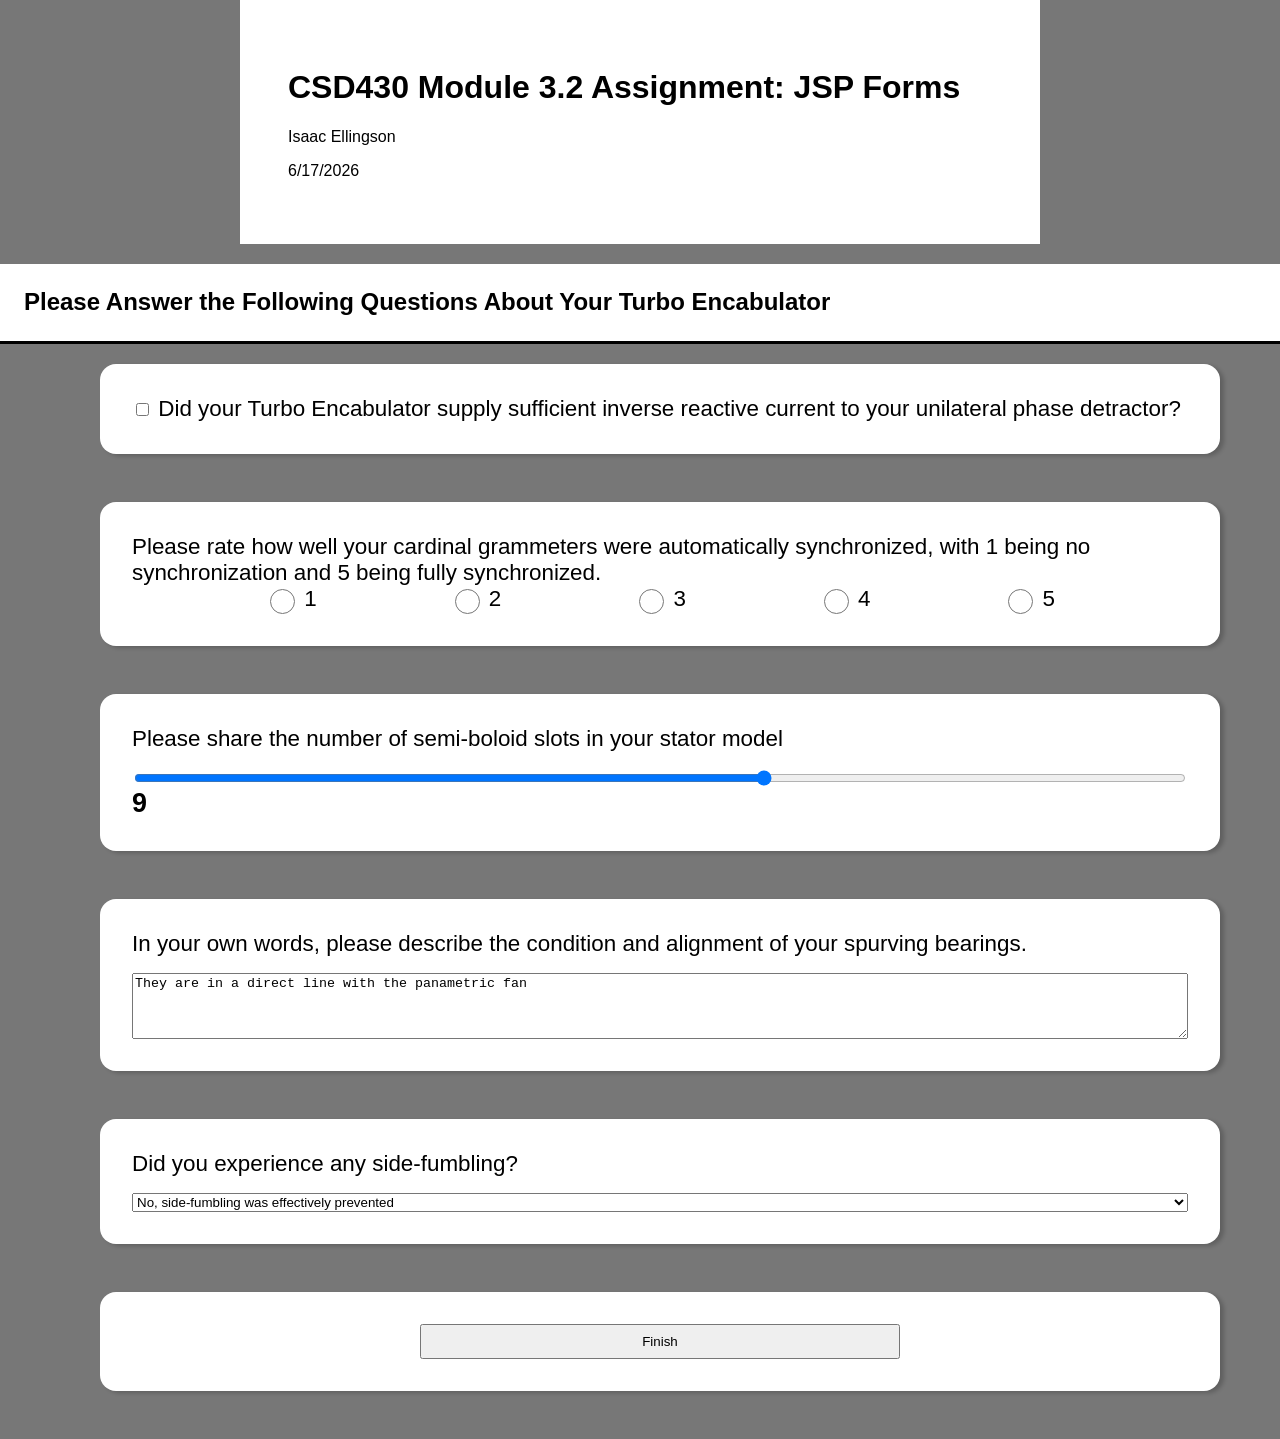
<file: module3/index.html>
<!DOCTYPE html>
<!--
CSD430: Server Side Development
Module 3: JSP Forms
  Assignment 2: Programming Assignment
Isaac Ellingson
6/21/2026

Main assignment notes in results.jsp
-->
<html>
<head>
	<meta charset="UTF-8">
	<title>CSD430 Assignment 3.2</title>
	<link rel="stylesheet" href="mod3_2.css">

	<script>
	function updateRange() {
		var newVal = document.getElementById("slots").value;
		document.getElementById("rangeVis").innerText = newVal;
	}
	</script>
</head>
<body onLoad="updateRange();">
	
	<header>
		<h1>CSD430 Module 3.2 Assignment: JSP Forms</h1>
	
		<p>Isaac Ellingson
		<p>6/17/2026
	</header>

	<h2>Please Answer the Following Questions About Your Turbo Encabulator</h2>
	<form action="results.jsp" method="POST">
	<ul>
	
		<li>
		<span>
			<input type="checkbox" id="inverseReactiveCurrent" name="inverseReactiveCurrent" value="supplied">
			<label for="inverseReactiveCurrent">Did your Turbo Encabulator supply sufficient inverse reactive current to your unilateral phase detractor?</label>
		</span>
		
		<li>
		Please rate how well your cardinal grammeters were automatically synchronized, with 1 being no synchronization and 5 being fully synchronized.
		<div class="hbox">
			<span>
				<input type="radio" id="sync1" name="sync" value="1" required>
				<label for="sync1">1</label>
			</span>
			
			<span>
				<input type="radio" id="sync2" name="sync" value="2">
				<label for="sync2">2</label>
			</span>
			
			<span>
				<input type="radio" id="sync3" name="sync" value="3">
				<label for="sync3">3</label>
			</span>
			
			<span>
				<input type="radio" id="sync4" name="sync" value="4">
				<label for="sync4">4</label>
			</span>
			
			<span>
				<input type="radio" id="sync5" name="sync" value="5">
				<label for="sync5">5</label>
			</span>
		</div>
	
	<li>
		<label for="slots">Please share the number of semi-boloid slots in your stator model</label>
		<input type="range" id="slots" name="slots" min="3" max="13" step="2" onchange="updateRange()" required><span id="rangeVis"></span>
	
	<li>
		<label for="spurving">In your own words, please describe the condition and alignment of your spurving bearings.</label>
		<textarea id="spurving" name="spurving" rows="4" cols="50">They are in a direct line with the panametric fan</textarea>

	<li>
		<label for="fumbling" >Did you experience any side-fumbling?</label>
		<select id="fumbling" name="fumbling" required>
			<option value="no">No, side-fumbling was effectively prevented</option>
			<option value="waneshaft">Yes, around the waneshaft</option>
			<option value="marzlevanes">Yes, across the hydrocoptic marzlevanes</option>
			<option value="ambifacent">Yes, but only when the waneshaft is in non-ambifacent mode</option>
		</select>
		
		
	<li>
		<input type="submit" value="Finish">
	</ul>
	</form>

</body>
</html>
</file>
<file: module3/mod3_2.css>
@charset "UTF-8";

* {
	box-sizing: border-box;
}

html {
	padding: 0;
	margin: 0;
}

body {
	padding: 0;
	margin: 0;	
	background-color: #777;
	
	font-family: sans-serif;
}

li {
	list-style-type: none;
	display: flex;
	
	flex-direction: column;
	
	max-width: 70rem;
	
	background-color: #fff;
	border-radius: 16px;
	box-shadow: 4px 2px 4px rgba(0,0,0,0.20);
	
	padding: 2rem;
	margin-bottom: 3rem;
	margin-left: auto;
	margin-right: auto;
	
	font-size: 1.4em;
}

header {
	background-color: #fff;
	margin-left: auto;
	margin-right: auto;
	max-width: 50rem;
	padding: 3rem;
}

h2 {
	background-color: #fff;
	border-bottom: 3px solid #000;
	height: 5rem;
	padding: 1.5rem;
}

.hbox {
	display: flex;
	flex-direction: row;
	justify-content: space-evenly;
}

hbox span {
	display: block;
}

input[type='radio'] {
  height: 25px;
  width: 25px;
  vertical-align: middle;
}

#rangeVis {
	font-weight: bold;
	font-size: 1.2em;
}

label {
	margin-bottom: 16px;
}

input[type='submit'] {
	min-width: 30rem;
	max-width: 70rem;
	margin-left: auto;
	margin-right: auto;
	height: 35px;
}

main {
	display: flex;
	flex-direction: column;
	max-width: 70rem;
	background-color: #fff;
	
	padding: 2rem;
	margin-bottom: 3rem;
	margin-left: auto;
	margin-right: auto;
}

main li {
	box-shadow: none;
}

table {
	border: 1px solid #000;
	border-collapse: collapse;
}

tr > td:first-child {
	background-color: #dda;
}

td {
	border: 1px solid #777;
	padding: 8px;
}
</file>
<file: module4/webapp/mod4_2.css>
@charset "UTF-8";

* {
	box-sizing: border-box;
}

html {
	padding: 0;
	margin: 0;
}

body {
	padding: 0;
	margin: 0;	
	background-color: #777;
	
	font-family: sans-serif;
}

li {
	list-style-type: none;
	display: flex;
	
	flex-direction: column;
	
	max-width: 70rem;
	
	background-color: #fff;
	border-radius: 16px;
	box-shadow: 4px 2px 4px rgba(0,0,0,0.20);
	
	padding: 2rem;
	margin-bottom: 3rem;
	margin-left: auto;
	margin-right: auto;
	
	font-size: 1.4em;
}

header {
	background-color: #fff;
	margin-left: auto;
	margin-right: auto;
	max-width: 50rem;
	padding: 3rem;
}

h2 {
	background-color: #fff;
	border-bottom: 3px solid #000;
	height: 5rem;
	padding: 1.5rem;
}

.hbox {
	display: flex;
	flex-direction: row;
	justify-content: space-evenly;
}

hbox span {
	display: block;
}

input[type='radio'] {
  height: 25px;
  width: 25px;
  vertical-align: middle;
}

#rangeVis {
	font-weight: bold;
	font-size: 1.2em;
}

label {
	margin-bottom: 16px;
}

input[type='submit'] {
	min-width: 30rem;
	max-width: 70rem;
	margin-left: auto;
	margin-right: auto;
	height: 35px;
}

main {
	display: flex;
	flex-direction: column;
	max-width: 70rem;
	background-color: #fff;
	
	padding: 2rem;
	margin-bottom: 3rem;
	margin-left: auto;
	margin-right: auto;
}

main li {
	box-shadow: none;
}

table {
	border: 1px solid #000;
	border-collapse: collapse;
}

tr > td:first-child {
	background-color: #dda;
}

td {
	border: 1px solid #777;
	padding: 8px;
}
</file>
